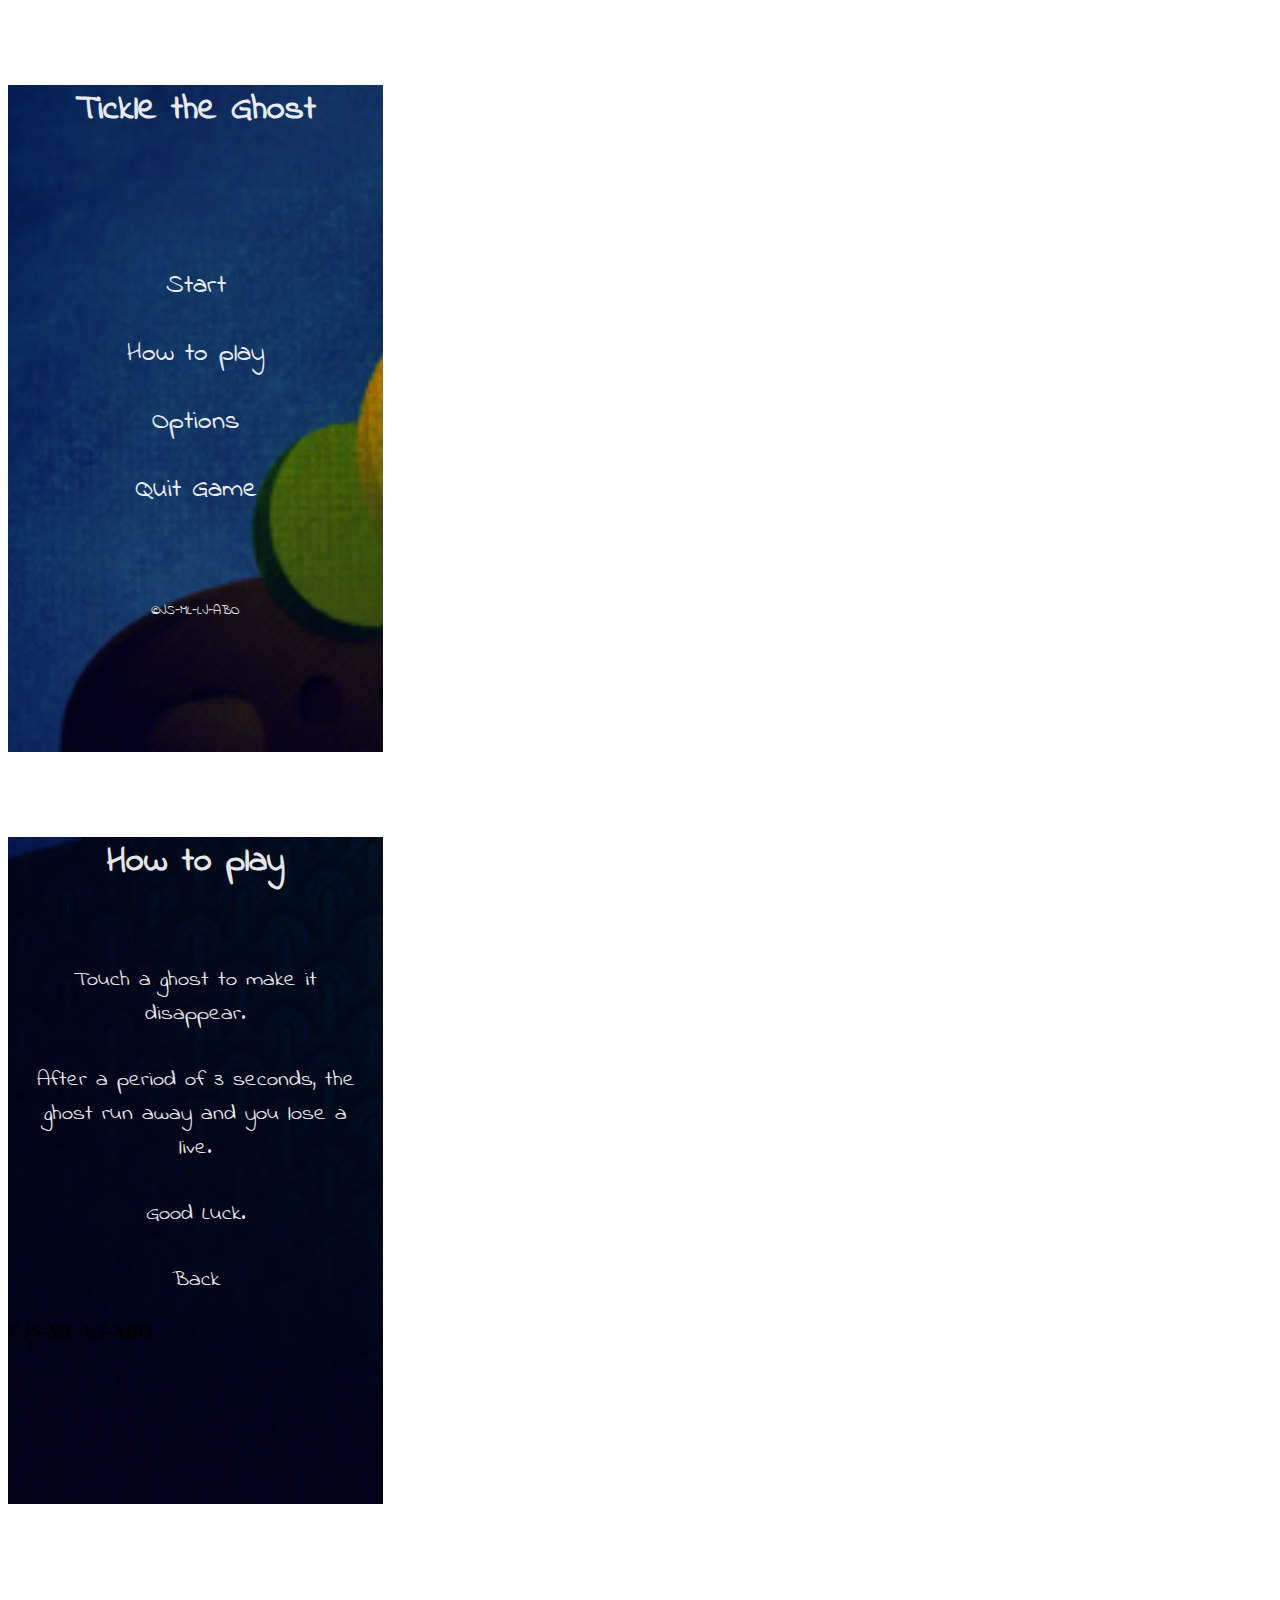
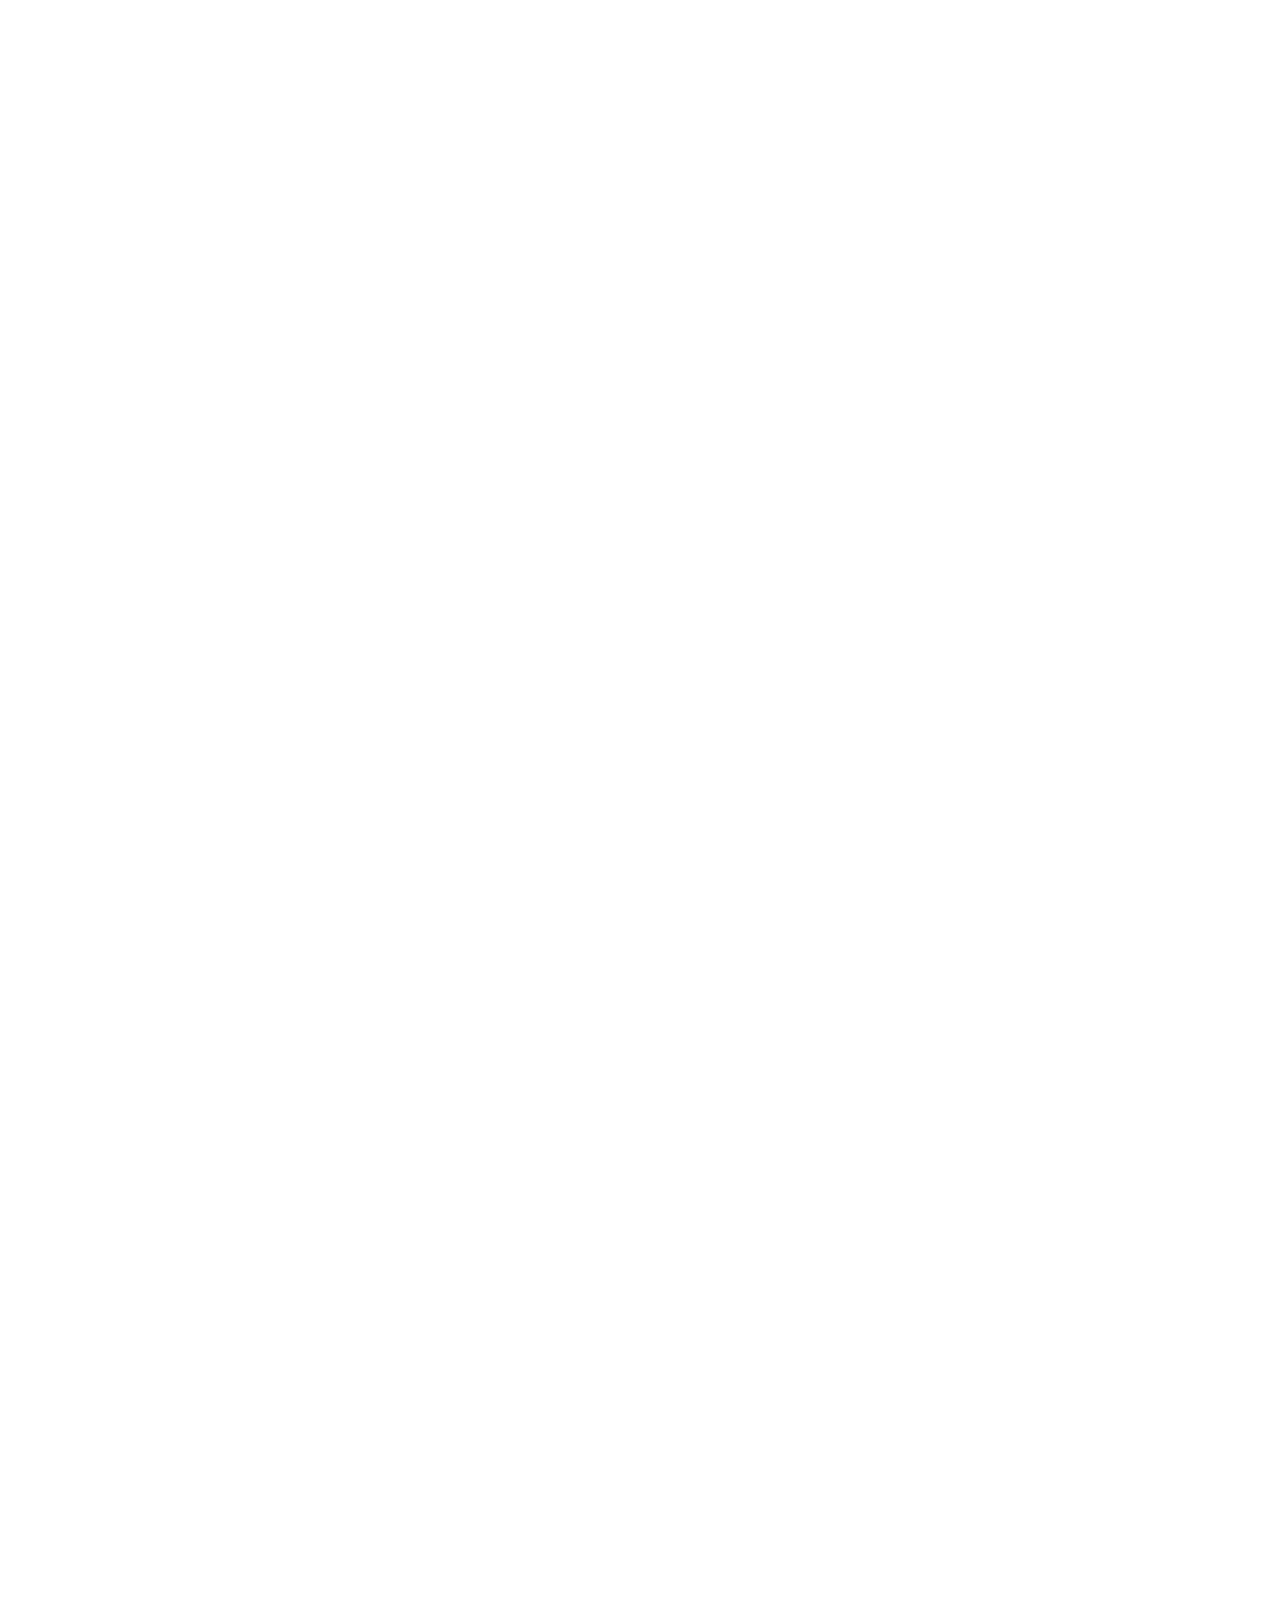
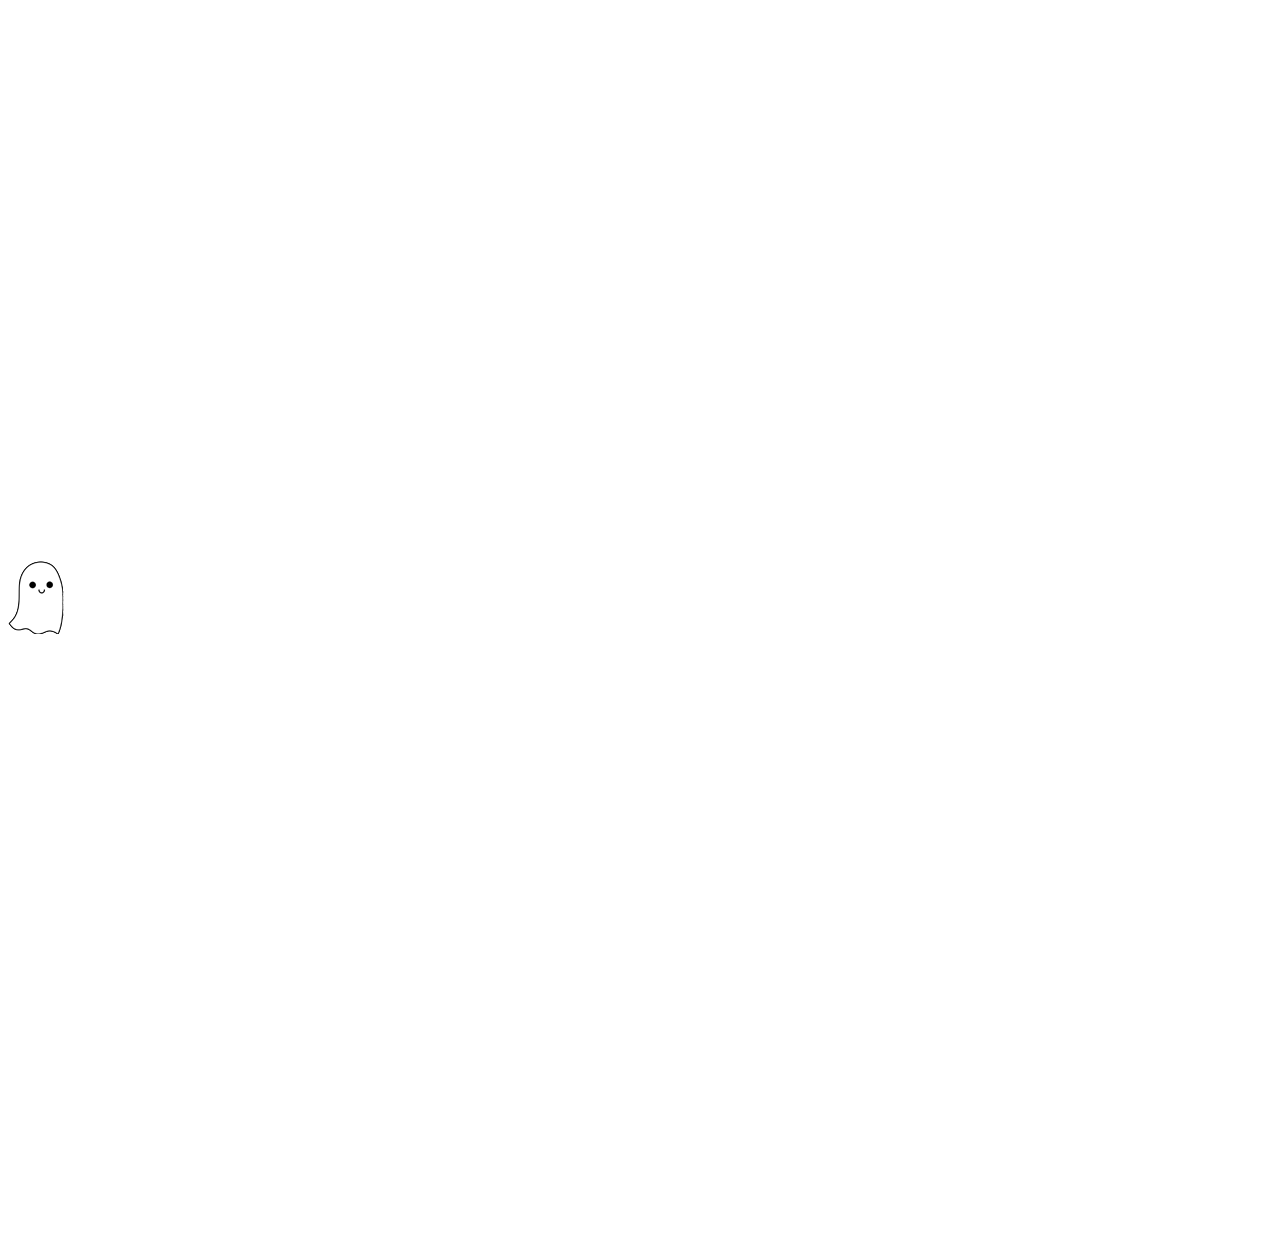
<file: Title_Ghost/index.html>
<!DOCTYPE html>
<html>

<head>
	<meta charset="utf-8">
	<meta name="viewport" content="width=device-width, initial-scale=1">
	<title>Tickle the Ghost</title>
	<link rel="stylesheet" href="http://demos.jquerymobile.com/1.4.5/css/themes/default/jquery.mobile-1.4.5.min.css">
	<link rel="stylesheet" href="css/tickle.css">
	
	<script src="http://demos.jquerymobile.com/1.4.5/js/jquery.js"></script>
	<script src="http://demos.jquerymobile.com/1.4.5/js/jquery.mobile-1.4.5.min.js"></script>
	<script src="js/tickle.js"></script>
	<script src="js/random.js"></script>
	<script language="JavaScript">
			<!--

			function clickIE4(){
			if (event.button==2){
			return false;
			}
			}

			function clickNS4(e){
			if (document.layers||document.getElementById&&!document.all){
			if (e.which==2||e.which==3){
			return false;
			}
			}
			}

			if (document.layers){
			document.captureEvents(Event.MOUSEDOWN);
			document.onmousedown=clickNS4;
			}
			else if (document.all&&!document.getElementById){
			document.onmousedown=clickIE4;
			}

			document.oncontextmenu=new Function("return false")

			// --> 
			</script>
</head>

<body>

<!-- Start of first page: #home -->
<div data-role="page" class="hhome "id="home">

	<!-- Content -->
	<div role="main">

		<h2 class="t1">Tickle the Ghost</h2>

		<article class="aaa1">
		<p><a href="#game">Start</a></p>

		<p><a href="#howtoplay">How to play</a></p>

		<p><a href="#options">Options</a></p>

		<p><a href="#" id="quit">Quit Game</a></p>

		</article>
		
		<h3>©JS-ML-LJ-ABO</h3>

	</div><!-- /content -->

</div><!-- /page one -->

	<!-- @@@@@@@@@@@@@@@@@@@@@@@@@@@@@@@@@@@@@@@@@@@@@@@@@@@@@@@@@@@@@@@@@@@@@@@@@@@@@@@@@@@@@@@@@@@@@@@@@-->
	<!-- @@@@@@@@@@@@@@@@@@@@@@@@@@@@@@@@@@@@@@@@@ HOW TO PLAY @@@@@@@@@@@@@@@@@@@@@@@@@@@@@@@@@@@@@@@@@@@-->
	<!-- @@@@@@@@@@@@@@@@@@@@@@@@@@@@@@@@@@@@@@@@@@@@@@@@@@@@@@@@@@@@@@@@@@@@@@@@@@@@@@@@@@@@@@@@@@@@@@@@@-->

	<!-- Start of second page: #howtoplay -->
	<div data-role="page" id="howtoplay">

		<!-- Content -->
		<div role="main">
			<h2 class="t1">How to play</h2>

			<p class="p2">Touch a ghost to make it disappear.</p> 
			<p class="p3">After a period of 3 seconds, the ghost run away and you lose a live.</p>

			<p  class="p3">Good Luck.</p>

			<p class="p3"><a href="#home">Back</a></p>

			<h3>©JS-ML-LJ-ABO</h3>

		</div><!-- /content -->

	</div><!-- /page second -->

	<!-- @@@@@@@@@@@@@@@@@@@@@@@@@@@@@@@@@@@@@@@@@@@@@@@@@@@@@@@@@@@@@@@@@@@@@@@@@@@@@@@@@@@@@@@@@@@@@@@@@-->
	<!-- @@@@@@@@@@@@@@@@@@@@@@@@@@@@@@@@@@@@@@@@@@@@@@  OPTIONS  @@@@@@@@@@@@@@@@@@@@@@@@@@@@@@@@@@@@@@@@-->
	<!-- @@@@@@@@@@@@@@@@@@@@@@@@@@@@@@@@@@@@@@@@@@@@@@@@@@@@@@@@@@@@@@@@@@@@@@@@@@@@@@@@@@@@@@@@@@@@@@@@@-->

<!-- Start of third page: #home -->
<div data-role="page" id="options">

	<!-- Content -->
	<div role="main">
		<h2 class="t1">Options</h2>

		<article  class="options">
		<p class="p1">Sound Effects</p>

		<p class="p3"><a href="#" class="on">ON</a> - <a href="#" class="off">Off</a></p>

		<p class="p1">Music</p>

		<p class="p3"><a href="#" class="on">ON</a> - <a href="#" class="off">Off</a></p>

		<p class="p1"><a href="#home">Back</a></p>
		</article>

	</div><!-- /content -->

</div><!-- /page third -->
	<!-- @@@@@@@@@@@@@@@@@@@@@@@@@@@@@@@@@@@@@@@@@@@@@@@@@@@@@@@@@@@@@@@@@@@@@@@@@@@@@@@@@@@@@@@@@@@@@@@@@-->
	<!-- @@@@@@@@@@@@@@@@@@@@@@@@@@@@@@@@@@@@@@@@@@@@@@  OPTGAME  @@@@@@@@@@@@@@@@@@@@@@@@@@@@@@@@@@@@@@@@-->
	<!-- @@@@@@@@@@@@@@@@@@@@@@@@@@@@@@@@@@@@@@@@@@@@@@@@@@@@@@@@@@@@@@@@@@@@@@@@@@@@@@@@@@@@@@@@@@@@@@@@@-->

<!-- Start of third page: #home -->
<div data-role="page" id="optgame">

	<!-- Content -->
	<div role="main">
		<h2 class="t1">Options</h2>

		<article  class="options">
		<p class="p1">Sound Effects</p>

		<p class="p3"><a href="#" class="on">ON</a> - <a href="#" class="off">Off</a></p>

		<p class="p1">Music</p>

		<p class="p3"><a href="#" class="on">ON</a> - <a href="#" class="off">Off</a></p>

		<p class="p1"><a href="#pause">Back</a></p>
		</article>

	</div><!-- /content -->

</div><!-- /page third -->
	<!-- @@@@@@@@@@@@@@@@@@@@@@@@@@@@@@@@@@@@@@@@@@@@@@@@@@@@@@@@@@@@@@@@@@@@@@@@@@@@@@@@@@@@@@@@@@@@@@@@@-->
	<!-- @@@@@@@@@@@@@@@@@@@@@@@@@@@@@@@@@@@@@@@@@@@@@   PAUSED   @@@@@@@@@@@@@@@@@@@@@@@@@@@@@@@@@@@@@@@@-->
	<!-- @@@@@@@@@@@@@@@@@@@@@@@@@@@@@@@@@@@@@@@@@@@@@@@@@@@@@@@@@@@@@@@@@@@@@@@@@@@@@@@@@@@@@@@@@@@@@@@@@-->

<!-- Start of third page: #home -->
<div data-role="page" id="pause">

	<!-- Content -->
	<div role="main">
		<h2 class="t1">Paused</h2>

		<article  class="pause">

		<p class="p4"><a href="#optgame">Options</a></p>

		<p class="p5"><a href="#game">Back</a></p>

		<h2 class="t2"><a href="#home">Quit</a></h2>
		</article>

	</div><!-- /content -->

</div><!-- /page third -->

	<!-- @@@@@@@@@@@@@@@@@@@@@@@@@@@@@@@@@@@@@@@@@@@@@@@@@@@@@@@@@@@@@@@@@@@@@@@@@@@@@@@@@@@@@@@@@@@@@@@@@-->
	<!-- @@@@@@@@@@@@@@@@@@@@@@@@@@@@@@@@@@@@@@@@@@@  GAME  @@@@@@@@@@@@@@@@@@@@@@@@@@@@@@@@@@@@@@@@@@@@@@-->
	<!-- @@@@@@@@@@@@@@@@@@@@@@@@@@@@@@@@@@@@@@@@@@@@@@@@@@@@@@@@@@@@@@@@@@@@@@@@@@@@@@@@@@@@@@@@@@@@@@@@@-->

	<!-- Start of first page: #game -->
	<div data-role="page" id="game">

		<div class="a"><img id="ghost" src="img/ghost.png" alt="ghost"></div>


		<!-- Content -->
		<div role="main" id="playg">
		<p class="pause"><a href="#pause" class="hide">@@</a></p>
		<article class="top">
		<p class="score">Tickled :<span class="touch"> 0</span></p>
		<p class="misseuh">Missed :<span class="miss"> 0</span></p>
		</article>




	

		
		</div><!-- /content -->

	</div><!-- /page game -->




</body>
</html>
</file>
<file: Title_Ghost/css/tickle.css>
/**************************************************/
/**************************************************/
/*                     Index                      */
/*                                                */
/* Menu Ligne : 22                                */
/* HPlay Ligne : 67                               */
/* Options Ligne : XX                             */
/* GAME : XX                                      */
/**************************************************/
/* Dev : Jeff Sukhoo - assistDev : Ludovic Jeanne */
/**************************************************/ 

@font-face {
    font-family: 'action';
    src: url('fonts/flower/IndieFlower-webfont.eot');
    src: url('fonts/flower/IndieFlower-webfont.eot?#iefix') format('embedded-opentype'),
         url('fonts/flower/IndieFlower-webfont.woff2') format('woff2'),
         url('fonts/flower/IndieFlower-webfont.woff') format('woff'),
         url('fonts/flower/IndieFlower-webfont.ttf') format('truetype'),
         url('fonts/flower/IndieFlower-webfont.svg#indie_flowerregular') format('svg');
    font-weight: normal;
    font-style: normal;

}

/**************************************************/
/****************       MENU        ***************/
/**************************************************/

 #home a {
 	text-decoration: none; 
 	color: #fff !important;
 }


#home h1, h2, h4, h5, h6, p {
	font-family: 'action', sans-serif;
	font-size: 25px;
	color: #fff;
	opacity: 0.9;

}

#home h3{
	font-family: 'action', sans-serif;
	font-size: 14px;
	color: #fff;
	margin-top: 90px;
	opacity: 0.9;
	font-weight: lighter;
	text-align: center;
}

div#home { 
  background: url(../img/bg.png) no-repeat center center fixed; 
  -webkit-background-size: cover;
  -moz-background-size: cover;
  -o-background-size: cover;
  background-size: cover;
  height: 667px;
  width: 375px;
}

#home h2.t1 {
	text-align: center;
	margin-top: 85px;
	font-size: 36px;

}

#home article.aaa1{
	text-align: center;
	margin-top: 130px;
}

#home article.aaa1 p{
	font-size: 28px;
}

/**************************************************/
/***************       HPLAY        ***************/
/**************************************************/
 #howtoplay a {
 	text-decoration: none; 
 	color: #fff !important;
 }

div#howtoplay { 
  background: url(../img/bg.png) no-repeat center center fixed; 
  -webkit-background-size: cover;
  -moz-background-size: cover;
  -o-background-size: cover;
  background-size: cover;
  height: 667px;
  width: 375px;
}

#howtoplay h2.t1 {
	text-align: center;
	margin-top: 85px;
	font-size: 36px;
	opacity: 0.9;

}

#howtoplay p.p2 {
	text-align: center;
	margin-top: 75px;
	font-size: 23px;
	margin-left:17px;
	margin-right:17px;
	opacity: 0.9;

}
#howtoplay p.p3 {
	text-align: center;
	margin-top: 32px;
	font-size: 23px;
	margin-left:20px;
	margin-right:20px;
	opacity: 0.9;

}
/**************************************************/
/***************       Options      ***************/
/**************************************************/
#options a {
 	text-decoration: none; 
 	color: #fff !important;
 }

div#options { 
  background: url(../img/bg.png) no-repeat center center fixed; 
  -webkit-background-size: cover;
  -moz-background-size: cover;
  -o-background-size: cover;
  background-size: cover;
  height: 667px;
  width: 375px;
}

#options h2.t1 {
	text-align: center;
	margin-top: 85px;
	font-size: 36px;
	opacity: 0.9;
}

article.options {
	margin-top: 90px;
}

#options p.p1 {
	text-align: center;
	margin-top: 32px;
	font-size: 30px;
	margin-left:20px;
	margin-right:20px;
	opacity: 0.9;

}

#options p.p3 {
	text-align: center;
	margin-top: 32px;
	font-size: 23px;
	margin-left:20px;
	margin-right:20px;
	opacity: 0.9;

}

a.on {
	font-size: 36px;
}
/**************************************************/
/***************       Optgame      ***************/
/**************************************************/
#optgame a {
 	text-decoration: none; 
 	color: #fff !important;
 }

div#optgame { 
  background: url(../img/bg.png) no-repeat center center fixed; 
  -webkit-background-size: cover;
  -moz-background-size: cover;
  -o-background-size: cover;
  background-size: cover;
  height: 667px;
  width: 375px;
}

#optgame h2.t1 {
	text-align: center;
	margin-top: 85px;
	font-size: 36px;
	opacity: 0.9;
}

article.optgame {
	margin-top: 90px;
}

#optgame p.p1 {
	text-align: center;
	margin-top: 32px;
	font-size: 30px;
	margin-left:20px;
	margin-right:20px;
	opacity: 0.9;

}

#optgame p.p3 {
	text-align: center;
	margin-top: 32px;
	font-size: 23px;
	margin-left:20px;
	margin-right:20px;
	opacity: 0.9;

}

a.on {
	font-size: 36px;
}
/**************************************************/
/***************        Pause       ***************/
/**************************************************/
#pause a {
 	text-decoration: none; 
 	color: #fff !important;
 }

div#pause { 
  background: url(../img/bg.png) no-repeat center center fixed; 
  -webkit-background-size: cover;
  -moz-background-size: cover;
  -o-background-size: cover;
  background-size: cover;
  height: 667px;
  width: 375px;
}

#pause h2.t1 {
	text-align: center;
	margin-top: 85px;
	font-size: 36px;
	opacity: 0.9;
}

#pause h2.t2 {
	text-align: center;
	margin-top: 180px;
	font-size: 36px;
}


article.pause {
	margin-top: 50px;
}

#pause p.p4 {
	text-align: center;
	margin-top: 130px;
	font-size: 36px;
	margin-left:20px;
	margin-right:20px;
	opacity: 0.9;
}
#pause p.p5 {
	text-align: center;
	margin-top: 30px;
	font-size: 36px;
	margin-left:20px;
	margin-right:20px;
	opacity: 0.9;
}

a.on {
	font-size: 36px;
}

/**************************************************/
/***************       GAMEX        ***************/
/**************************************************/
div#game {
	overflow: hidden;
}

div#game { 
  background: url(../img/bggame.png) no-repeat center center fixed; 
  -webkit-background-size: cover;
  -moz-background-size: cover;
  -o-background-size: cover;
  background-size: cover;
  height: 667px;
  width: 375px;
}

#game a {
 	text-decoration: none; 
 	color: #fff !important;
 }
#game p.p3 {
	text-align: center;
	margin-top: 32px;
	font-size: 23px;
	margin-left:20px;
	margin-right:20px;
	opacity: 0.9;

}

#game p.score {
	top: 10px;
	font-size: 22px;
	margin-left:20px;
	opacity: 0.9;

	display: block;
	position: fixed;

}
#game p.misseuh {
	top: 35px;
	font-size: 22px;
	margin-left:20px;
	opacity: 0.9;
	display: block;
	position: fixed;

}

#game p.pause {
	background: url(../img/pause.png) no-repeat; 
	font-size: 18px;
	margin-left:337px;
	opacity: 0.9;
	width: 21px;
	height: 30px;
	margin-top: -47px;	
}

#game a.hide {
	opacity: 0;
}

article.top p{
	display: inline-block;

}
/**************************************************/
/**************************************************/

div.a {
	display: block;
	background: url(../img/ghost.png) no-repeat; 
	width: 56px;
	height:77px;
	position:relative;  
	z-index: 781227px;
}

#playg {
	width: 375px;
	height: 667px;
	z-index: 7816;
}

/**************************************************/
/***************        END         ***************/
/**************************************************/
</file>
